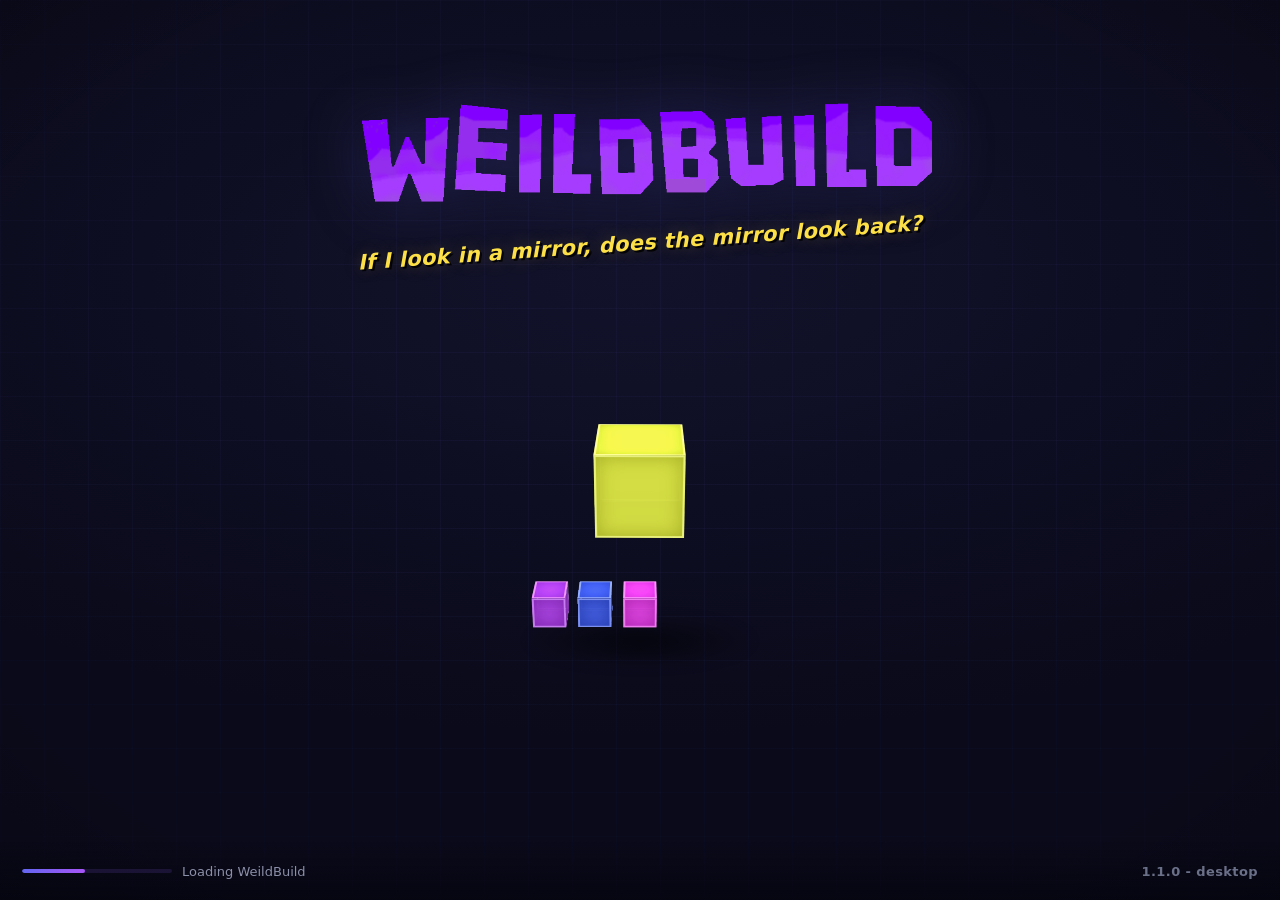
<file: desktop/app/splashscreen.html>
<!DOCTYPE html>
<html lang="en">
<head>
<meta charset="UTF-8" />
<meta name="viewport" content="width=device-width, initial-scale=1.0" />
<title>WeildBuild</title>
<style>
  * { margin: 0; padding: 0; box-sizing: border-box; }

  :root {
    --bg-0: #0a0a1a;
    --bg-1: #12122b;
    --accent: #6366f1;
    --splash-yellow: #fde047;
    --text-dim: #8b8fa8;
  }

  html, body {
    width: 100%;
    height: 100%;
    overflow: hidden;
    background: var(--bg-0);
    font-family: system-ui, "Segoe UI", Roboto, "Helvetica Neue", Arial, sans-serif;
    user-select: none;
    cursor: default;
  }

  body {
    position: relative;
    transition: opacity .42s ease;
  }
  body.fade-out { opacity: 0; }

  /* ─── Background: gradient + faint studio grid + vignette ─── */
  .bg {
    position: absolute; inset: 0;
    background:
      radial-gradient(ellipse 120% 80% at 50% 30%, var(--bg-1) 0%, var(--bg-0) 65%),
      var(--bg-0);
  }
  .bg-grid {
    position: absolute; inset: 0;
    background-image:
      linear-gradient(rgba(99,102,241,.05) 1px, transparent 1px),
      linear-gradient(90deg, rgba(99,102,241,.05) 1px, transparent 1px);
    background-size: 44px 44px;
    mask-image: radial-gradient(ellipse 90% 75% at 50% 45%, #000 30%, transparent 100%);
    -webkit-mask-image: radial-gradient(ellipse 90% 75% at 50% 45%, #000 30%, transparent 100%);
  }
  .vignette {
    position: absolute; inset: 0;
    background: radial-gradient(ellipse 100% 100% at 50% 50%, transparent 55%, rgba(0,0,0,.5) 100%);
    pointer-events: none;
  }

  /* floating particles */
  .particle {
    position: absolute;
    width: 3px; height: 3px;
    border-radius: 50%;
    background: rgba(139,92,246,.55);
    animation: floatUp linear infinite;
    opacity: 0;
  }
  @keyframes floatUp {
    0%   { transform: translateY(0) scale(1); opacity: 0; }
    10%  { opacity: .7; }
    90%  { opacity: .5; }
    100% { transform: translateY(-46vh) scale(.6); opacity: 0; }
  }

  /* ─── Layout ─── */
  .stage {
    position: relative;
    width: 100%; height: 100%;
    display: flex; flex-direction: column; align-items: center;
  }

  /* ─── Logo (top half) ─── */
  .logo-wrap {
    margin-top: 74px;
    width: 620px;
    display: flex; justify-content: center;
    animation: logoFloat 4.2s ease-in-out infinite;
    filter: drop-shadow(0 0 26px rgba(99,102,241,.32)) drop-shadow(0 4px 14px rgba(0,0,0,.6));
  }
  .logo-wrap img { width: 100%; height: auto; display: block; }
  @keyframes logoFloat {
    0%, 100% { transform: translateY(0); }
    50%      { transform: translateY(-8px); }
  }

  /* ─── Splash text ─── */
  .splash-text {
    margin-top: 18px;
    color: var(--splash-yellow);
    font-style: italic;
    font-weight: 800;
    font-size: 21px;
    letter-spacing: .3px;
    transform: rotate(-4deg);
    text-shadow: 2px 2px 0 rgba(0,0,0,.85), 0 0 18px rgba(253,224,71,.25);
    animation: splashPulse .9s ease-in-out infinite alternate;
    max-width: 720px;
    text-align: center;
  }
  @keyframes splashPulse {
    from { transform: rotate(-4deg) scale(1); }
    to   { transform: rotate(-4deg) scale(1.07); }
  }

  /* ─── Cube scene (bottom half) ─── */
  .scene-wrap {
    flex: 1;
    width: 100%;
    position: relative;
    perspective: 860px;
    perspective-origin: 50% 30%;
  }
  .cube-world {
    position: absolute;
    left: 50%; top: 44%;
    transform: translate(-50%, -50%) rotateX(-21deg) rotateZ(0deg);
    transform-style: preserve-3d;
  }
  .cube {
    position: absolute;
    transform-style: preserve-3d;
  }
  .face {
    position: absolute;
    inset: 0;
    background: hsl(var(--h, 250) 74% 58% / .92);
    border: 2px solid hsl(var(--h, 250) 80% 72% / .95);
    box-shadow: inset 0 0 18px hsl(var(--h, 250) 80% 30% / .55);
    transition: background-color .38s ease, border-color .38s ease, box-shadow .38s ease;
    backface-visibility: visible;
  }
  /* per-face shading offsets for depth */
  .face.f-front  { filter: brightness(1.00); }
  .face.f-back   { filter: brightness(.72); }
  .face.f-right  { filter: brightness(.86); }
  .face.f-left   { filter: brightness(.66); }
  .face.f-top    { filter: brightness(1.22); }
  .face.f-bottom { filter: brightness(.55); }

  .shadow-ellipse {
    position: absolute;
    left: 50%; top: 44%;
    width: 240px; height: 56px;
    transform: translate(-50%, 74px);
    background: radial-gradient(ellipse at center, rgba(0,0,0,.55) 0%, transparent 68%);
    filter: blur(6px);
    pointer-events: none;
  }

  /* small building cubes pop-in */
  .mini-pop {
    animation: miniPop .62s cubic-bezier(.22, 1.4, .36, 1) both;
  }
  @keyframes miniPop {
    0%   { transform: translate3d(var(--tx,0), var(--ty,0), 0) scale(0.05); opacity: 0; }
    60%  { opacity: 1; }
    100% { transform: translate3d(var(--tx,0), var(--ty,0), 0) scale(1); opacity: 1; }
  }

  /* ─── Bottom bar ─── */
  .bottom-bar {
    position: absolute;
    left: 0; right: 0; bottom: 0;
    height: 58px;
    padding: 0 22px;
    display: flex; align-items: center; justify-content: space-between;
    font-size: 13px;
    color: var(--text-dim);
    background: linear-gradient(transparent, rgba(5,5,15,.72));
  }
  .loading-label { display: flex; align-items: center; gap: 10px; }
  .dots::after {
    content: "";
    animation: dots 1.4s steps(4, end) infinite;
  }
  @keyframes dots {
    0% { content: ""; }
    25% { content: "."; }
    50% { content: ".."; }
    75%, 100% { content: "..."; }
  }
  .load-bar {
    width: 150px; height: 4px;
    background: rgba(139,92,246,.14);
    border-radius: 99px;
    overflow: hidden;
    position: relative;
  }
  .load-bar::after {
    content: "";
    position: absolute; inset: 0;
    width: 42%;
    border-radius: 99px;
    background: linear-gradient(90deg, #6366f1, #a855f7);
    animation: barSlide 1.15s ease-in-out infinite;
  }
  @keyframes barSlide {
    0%   { transform: translateX(-110%); }
    100% { transform: translateX(360%); }
  }
  .version { color: #6b7089; font-weight: 600; letter-spacing: .4px; }
  .slow-hint {
    position: absolute;
    left: 50%; bottom: 66px;
    transform: translateX(-50%);
    font-size: 12.5px;
    color: #a78bfa;
    opacity: 0;
    transition: opacity .5s ease;
  }
  .slow-hint.show { opacity: .85; }
</style>
</head>
<body>
  <div class="bg"></div>
  <div class="bg-grid"></div>
  <div class="vignette"></div>

  <div class="stage">
    <!-- Logo -->
    <div class="logo-wrap">
      <img src="./logos/text_logo_simple.png" alt="WeildBuild" />
    </div>

    <!-- Random splash text (injected by JS) -->
    <div class="splash-text" id="splashText">WeildBuild.</div>

    <!-- 3D cube scene -->
    <div class="scene-wrap">
      <div class="shadow-ellipse"></div>
      <div class="cube-world" id="cubeWorld"></div>
    </div>
  </div>

  <div class="slow-hint" id="slowHint">Taking longer than expected&hellip;</div>

  <div class="bottom-bar">
    <div class="loading-label">
      <div class="load-bar"></div>
      <span>Loading WeildBuild<span class="dots"></span></span>
    </div>
    <div class="version">1.1.0 - desktop</div>
  </div>

<script>
(function () {
  "use strict";

  // ═════════════════════════════════════════════════════════
  // Random splash text
  // ═════════════════════════════════════════════════════════
  const FALLBACK_TEXTS = [
    "WeildBuild.",
    "Let's start building!",
    "Remember me?",
    "Thanks for reading me!"
  ];
  const splashEl = document.getElementById("splashText");

  fetch("./splash-texts.json")
    .then(function (r) { return r.ok ? r.json() : Promise.reject(r.status); })
    .then(function (data) {
      const list = (data && Array.isArray(data.splashTexts)) ? data.splashTexts : FALLBACK_TEXTS;
      splashEl.textContent = String(list[Math.floor(Math.random() * list.length)]);
    })
    .catch(function () {
      splashEl.textContent = FALLBACK_TEXTS[Math.floor(Math.random() * FALLBACK_TEXTS.length)];
    });

  // ═════════════════════════════════════════════════════════
  // Floating background particles
  // ═════════════════════════════════════════════════════════
  for (let i = 0; i < 14; i++) {
    const p = document.createElement("div");
    p.className = "particle";
    p.style.left = (Math.random() * 100) + "%";
    p.style.top = (58 + Math.random() * 42) + "%";
    p.style.animationDuration = (7 + Math.random() * 8) + "s";
    p.style.animationDelay = (-Math.random() * 10) + "s";
    const s = 2 + Math.random() * 2.5;
    p.style.width = s + "px";
    p.style.height = s + "px";
    document.body.appendChild(p);
  }

  // ═════════════════════════════════════════════════════════
  // CSS-3D cube factory
  // ═════════════════════════════════════════════════════════
  function makeCube(size, hue) {
    const cube = document.createElement("div");
    cube.className = "cube";
    cube.style.width = size + "px";
    cube.style.height = size + "px";
    cube.style.setProperty("--h", hue);

    const half = size / 2;
    const faces = [
      ["f-front",  "translateZ(" + half + "px)"],
      ["f-back",   "rotateY(180deg) translateZ(" + half + "px)"],
      ["f-right",  "rotateY(90deg) translateZ(" + half + "px)"],
      ["f-left",   "rotateY(-90deg) translateZ(" + half + "px)"],
      ["f-top",    "rotateX(90deg) translateZ(" + half + "px)"],
      ["f-bottom", "rotateX(-90deg) translateZ(" + half + "px)"]
    ];
    faces.forEach(function (f) {
      const el = document.createElement("div");
      el.className = "face " + f[0];
      el.style.transform = f[1];
      cube.appendChild(el);
    });
    return cube;
  }

  const world = document.getElementById("cubeWorld");
  const randomHue = function () { return Math.floor(Math.random() * 360); };

  // ── Hero cube ──
  const HERO = 84;
  const hero = makeCube(HERO, 250);
  hero.style.left = "calc(50% - " + (HERO / 2) + "px)";
  hero.style.top = "calc(50% - " + (HERO / 2) + "px)";
  world.appendChild(hero);

  // ── Building cubes: platform under the hero cube ──
  // They pop in one-by-one ("cube-to-cube building").
  const MINI = 34;
  const GAP = 12;
  const platformCount = 5;
  const minis = [];
  const rowWidth = platformCount * MINI + (platformCount - 1) * GAP;
  for (let i = 0; i < platformCount; i++) {
    const c = makeCube(MINI, randomHue());
    const x = -(rowWidth / 2) + (MINI / 2) + i * (MINI + GAP);
    c.style.left = "calc(50% - " + (MINI / 2) + "px)";
    c.style.top = "calc(50% - " + (MINI / 2) + "px)";
    c.style.setProperty("--tx", x + "px");
    c.style.setProperty("--ty", (HERO / 2 + MINI / 2 + 16) + "px");
    c.style.transform = "translate3d(" + x + "px," + (HERO / 2 + MINI / 2 + 16) + "px,0) rotateY(" + (i * 24 - 24) + "deg) scale(0.05)";
    c.style.opacity = "0";
    world.appendChild(c);
    minis.push({ el: c, x: x, y: (HERO / 2 + MINI / 2 + 16), rot: i * 24 - 24, delay: 420 + i * 380 });
  }

  function popIn(mini) {
    mini.el.classList.add("mini-pop");
    // final resting transform (CSS var driven by miniPop keyframes)
    mini.el.style.transform = "";
  }

  // ═════════════════════════════════════════════════════════
  // Hero cube animation:
  //   spin once (fast → slows down) → pause → spin again → pause → loop
  // Random color changes throughout.
  // ═════════════════════════════════════════════════════════
  const SPIN_MS = 1400;      // one full 360° spin, eased out
  const HOLD1_MS = 900;      // pause after first spin
  const HOLD2_MS = 1250;     // pause after second spin
  const CYCLE = SPIN_MS + HOLD1_MS + SPIN_MS + HOLD2_MS;

  function easeOutCubic(t) { return 1 - Math.pow(1 - t, 3); }

  const t0 = performance.now();

  function frame(now) {
    const t = (now - t0) % CYCLE;

    let yRot;
    if (t < SPIN_MS) {
      // first spin: fast start, slows down to a stop
      yRot = 360 * easeOutCubic(t / SPIN_MS);
    } else if (t < SPIN_MS + HOLD1_MS) {
      yRot = 360; // resting (slowed to a stop)
    } else if (t < SPIN_MS + HOLD1_MS + SPIN_MS) {
      // second spin: fast start, slows down again
      const u = (t - SPIN_MS - HOLD1_MS) / SPIN_MS;
      yRot = 360 + 360 * easeOutCubic(u);
    } else {
      yRot = 720; // resting before loop (720 ≡ 0, so the loop is seamless)
    }

    // gentle bob so the cube feels alive while resting
    const bob = Math.sin((now - t0) / 520) * 5;
    const hover = -(HERO / 2 + 26);

    hero.style.transform =
      "translate3d(0," + (hover + bob) + "px,0) rotateY(" + yRot + "deg)";

    requestAnimationFrame(frame);
  }
  requestAnimationFrame(frame);

  // schedule mini cube pop-ins
  minis.forEach(function (m) {
    setTimeout(function () { popIn(m); }, m.delay);
  });

  // random color changes (hero + occasional mini repaint)
  setInterval(function () {
    hero.style.setProperty("--h", randomHue());
  }, 820);
  setInterval(function () {
    const m = minis[Math.floor(Math.random() * minis.length)];
    if (m && m.el.classList.contains("mini-pop")) {
      m.el.style.setProperty("--h", randomHue());
    }
  }, 1400);

  // ═════════════════════════════════════════════════════════
  // Tauri integration: close when the main app is ready
  // ═════════════════════════════════════════════════════════
  const MIN_ANIM_MS = 4600; // let the building animation finish
  const started = performance.now();
  let closeRequested = false;
  let closing = false;

  function tryClose() {
    if (!closeRequested || closing) return;
    const elapsed = performance.now() - started;
    if (elapsed < MIN_ANIM_MS) {
      setTimeout(tryClose, MIN_ANIM_MS - elapsed + 40);
      return;
    }
    closing = true;
    document.body.classList.add("fade-out");
    setTimeout(function () {
      const api = window.__TAURI__;
      if (api && api.window) {
        const getter = api.window.getCurrentWindow || api.window.getCurrent;
        if (getter) {
          try { getter.call(api.window).close(); } catch (e) { /* ignore */ }
        }
      }
    }, 440);
  }

  const tauriApi = window.__TAURI__;
  if (tauriApi && tauriApi.event && tauriApi.event.listen) {
    tauriApi.event.listen("splash:close", function () {
      closeRequested = true;
      tryClose();
    });
  }

  // "still loading" hint after 8s
  setTimeout(function () {
    if (!closing) document.getElementById("slowHint").classList.add("show");
  }, 8000);
})();
</script>
</body>
</html>
</file>
